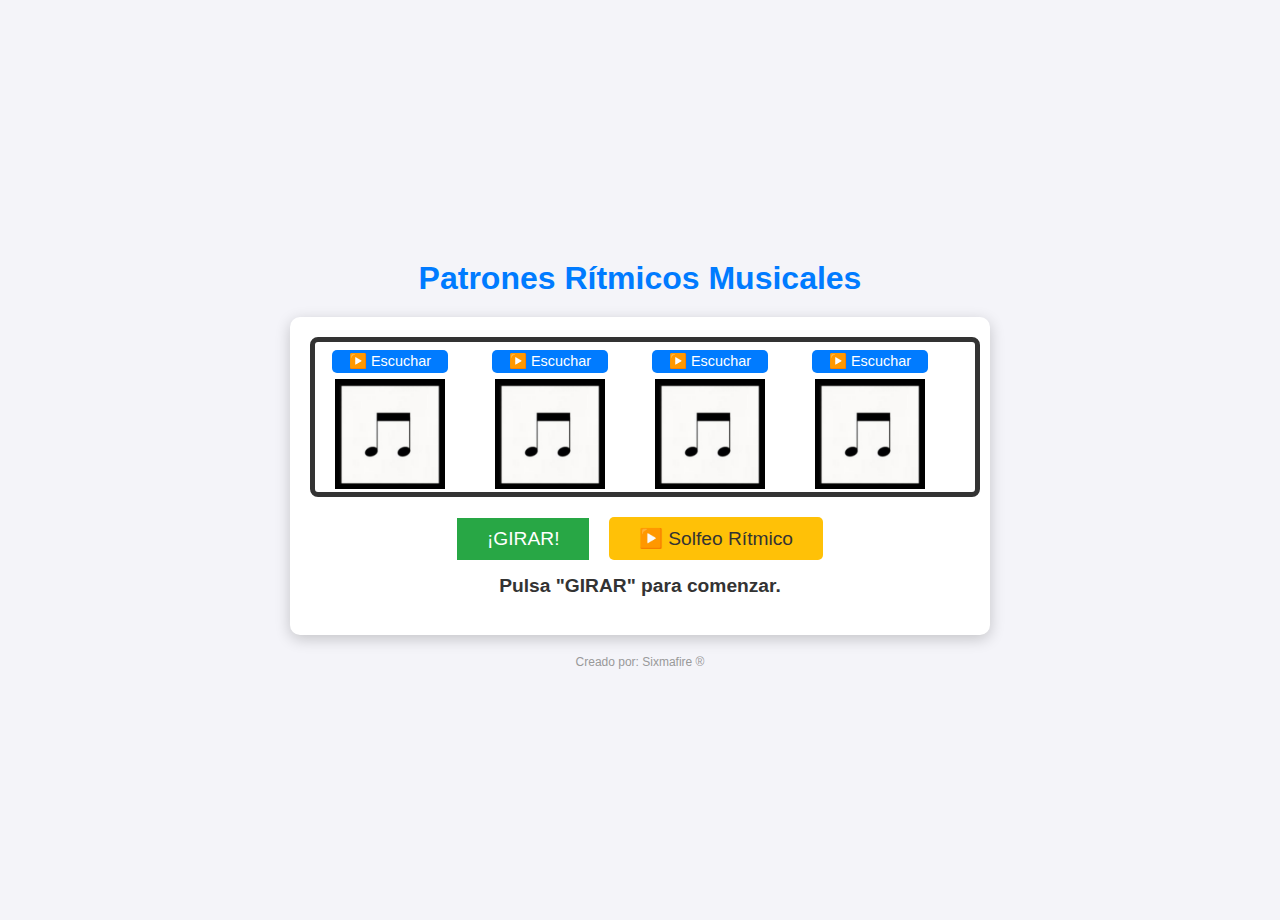
<file: index.html>
<!DOCTYPE html>
<html lang="es">
<head>
    <meta charset="UTF-8">
    <meta name="viewport" content="width=device-width, initial-scale=1.0">
    <title>Juego de Patrones Rítmicos - V 1.0</title>
    
    <style>
        /* ======================================= */
        /* === ESTILOS GENERALES (ESCRITORIO) === */
        /* ======================================= */

        :root {
            --reel-width: 150px; 
            --reel-height: 150px;
            --border-color: #333;
            --spin-duration: 2s;
            --highlight-color: #ffc107; 
        }

        body {
            font-family: Arial, sans-serif;
            display: flex;
            flex-direction: column;
            align-items: center;
            justify-content: center; 
            min-height: 100vh;
            background-color: #f4f4f9;
            margin: 0;
            padding: 10px 0; 
            overflow-x: hidden; /* Evita cualquier deslizamiento horizontal del cuerpo */
        }

        h1 {
            color: #007bff;
            margin-bottom: 20px;
        }

        /* --- Contenedor Principal (Slot) --- */
        .slot-container {
            background: #fff;
            padding: 20px;
            border-radius: 10px;
            box-shadow: 0 4px 15px rgba(0, 0, 0, 0.2);
            text-align: center;
            margin-bottom: 10px; 
            width: calc((var(--reel-width) * 4) + 60px); /* Ancho fijo para escritorio */
        }

        .slot-window {
            display: flex; /* Horizontal siempre */
            gap: 10px;
            border: 5px solid var(--border-color);
            border-radius: 8px;
            overflow: hidden; 
            margin-bottom: 20px;
            width: 100%; 
            padding: 0;
        }

        /* --- Rueda Individual (Reel) --- */
        .reel {
            width: var(--reel-width);
            height: var(--reel-height);
            border: 3px solid transparent; 
            box-sizing: border-box;
            flex-shrink: 0; 
            display: flex;
            flex-direction: column; /* Vertical en escritorio */
            justify-content: space-between;
        }
        
        /* Resto de estilos (highlight, botones, firma) se mantienen igual */
        
        .reel.highlight {
            border-color: var(--highlight-color);
            box-shadow: 0 0 10px var(--highlight-color);
        }

        .reel img {
            width: 100%;
            height: calc(var(--reel-height) - 40px); 
            display: block;
            object-fit: contain;
        }

        .play-pattern-button {
            background-color: #007bff;
            color: white;
            border: none;
            border-radius: 5px;
            padding: 3px 0; 
            font-size: 0.9em;
            cursor: pointer;
            margin: 5px auto;
            display: block;
            width: 80%;
        }

        #spin-button {
            padding: 10px 30px;
            font-size: 1.2em;
            background-color: #28a745;
            color: white;
            border: none;
            border-radius: 5-px;
            cursor: pointer;
            transition: background-color 0.2s;
            margin-right: 15px; 
        }
        
        #play-all-button {
            padding: 10px 30px;
            font-size: 1.2em;
            background-color: #ffc107;
            color: #333;
            border: none;
            border-radius: 5px;
            cursor: pointer;
            transition: background-color 0.2s;
        }

        #message {
            margin-top: 15px;
            font-size: 1.2em;
            font-weight: bold;
            color: var(--border-color);
            min-height: 40px; 
        }

        .footer-signature {
            font-size: 0.75em; 
            color: #999; 
            text-align: center;
            width: 100%;
            margin-top: 10px; 
            padding: 0; 
        }


        /* ======================================= */
        /* === ADAPTACIÓN A MÓVILES (HORIZONTAL FORZADO) === */
        /* ======================================= */
        @media (max-width: 600px) {
            
            /* 🛑 1. REDEFINIR TAMAÑOS EN FUNCIÓN DEL ANCHO DE LA PANTALLA (vw) */
            /* El 90% del ancho (90vw) se divide entre las 4 ruedas y los 3 espacios de 5px */
            :root {
                --reel-width: 20vw; /* Cada rueda ~20% del ancho de la vista */
                --reel-height: 20vw; /* Mantenemos cuadrado para mejor visualización */
                --gap: 1.5vw; /* Separación pequeña entre ruedas */
            }
            
            /* 🛑 2. CONTENEDOR PRINCIPAL: Usamos vw para que se ajuste perfectamente */
            .slot-container {
                padding: 10px;
                /* El ancho será 4 * 20vw + 3 * 1.5vw + padding(aprox 4vw) = ~87.5vw. Se ajusta */
                width: 95vw; 
                box-sizing: border-box; 
            }
            
            /* 🛑 3. CONTENEDOR DE RUEDAS: Aseguramos la alineación horizontal y ajustamos el gap */
            .slot-window {
                gap: var(--gap); /* Gap más pequeño */
                width: 100%; 
                border-width: 3px;
                margin-bottom: 15px;
            }

            /* 🛑 4. RUEDAS INDIVIDUALES: Ajuste de tamaño y elementos */
            .reel {
                width: var(--reel-width); 
                height: var(--reel-height);
                border-width: 2px;
                display: flex;
                flex-direction: column; /* Volvemos a la vista vertical interna de escritorio */
                justify-content: space-between;
                padding: 0; 
            }
            
            /* Ajuste del botón para que no desborde la rueda pequeña */
            .play-pattern-button {
                width: 90%; 
                padding: 1px 0;
                font-size: 0.6em; /* Muy pequeña la fuente */
                margin: 2px auto;
            }

            /* Ajuste de la imagen para que quepa */
            .reel img {
                height: calc(var(--reel-height) - 15px); /* Restamos el espacio del botón */
            }
            
            /* Ajuste de botones y mensaje para que se vean bien */
            #spin-button, #play-all-button {
                padding: 6px 10px;
                font-size: 0.9em;
            }

            #message {
                font-size: 0.9em;
            }
        }
    </style>
</head>
<body>

    <h1>Patrones Rítmicos Musicales</h1>
    
    <div class="slot-container">
        <div class="slot-window">
            <div class="reel" id="reel-1"></div>
            <div class="reel" id="reel-2"></div>
            <div class="reel" id="reel-3"></div>
            <div class="reel" id="reel-4"></div>
        </div>
        
        <button id="spin-button">¡GIRAR!</button>
        <button id="play-all-button">▶️ Solfeo Rítmico</button>
        
        <div id="message">Pulsa "GIRAR" para comenzar.</div>
    </div>
    
    <p class="footer-signature">Creado por: Sixmafire &reg;</p>

    <script>
        /* ============================================== */
        /* === LÓGICA JAVASCRIPT (SOLFEO Y METRÓNOMO) === */
        /* ============================================== */
        document.addEventListener('DOMContentLoaded', () => {
            const reels = [
                document.getElementById('reel-1'),
                document.getElementById('reel-2'),
                document.getElementById('reel-3'),
                document.getElementById('reel-4')
            ];
            const spinButton = document.getElementById('spin-button');
            const playAllButton = document.getElementById('play-all-button');
            const messageDisplay = document.getElementById('message');
            
            // --- CONSTANTES DE TEMPO ---
            const TEMPO_MS = 750; 
            const COUNTDOWN_BEATS = 4;

            const patterns = [
                '00.png', '01.png', '02.png', '03.png', '04.png', 
                '05.png', '06.png', '07.png', '08.png'  
            ];
            
            const patternNames = [
                'Negra', 'Dos Corcheas', 'Corchea y Dos Semicorcheas', 'Blanca', 
                'Negra con Puntillo', 'Tresillo de Corcheas', 'Silencio de Negra', 
                'Cuatro Semicorcheas', 'Galopa' 
            ];
            
            // MAPEO DE SONIDOS
            const soundsMap = {
                0: new Audio('sounds/s_00.mp3'), 1: new Audio('sounds/s_01.mp3'), 
                2: new Audio('sounds/s_02.mp3'), 3: new Audio('sounds/s_03.mp3'), 
                4: new Audio('sounds/s_04.mp3'), 5: new Audio('sounds/s_05.mp3'), 
                6: new Audio('sounds/s_06.mp3'), 7: new Audio('sounds/s_07.mp3'), 
                8: new Audio('sounds/s_08.mp3'), 
            };
            const patternSounds = Object.values(soundsMap); 
            
            const metronomeTic = new Audio('sounds/metronome.mp3'); 


            // La altura real de la imagen en píxeles debe ser conocida para la animación de giro.
            // Para asegurar la compatibilidad con el nuevo tamaño relativo (vw), 
            // la lógica de spin usará la altura de la primera imagen al inicio (aunque sea un estimado).
            const IMAGE_HEIGHT = 150; 
            const SPIN_COUNT = 30; 
            const TOTAL_ITEMS = patterns.length; 
            const SPIN_DURATION_MS = 2000; 
            
            let currentWinningIndexes = [0, 0, 0, 0]; 

            
            // --- FUNCIONES DE AUDIO Y VISTA ---

            function playPatternSound(patternIndex) {
                patternSounds.forEach(sound => {
                    if (!sound.paused) {
                        sound.pause();
                        sound.currentTime = 0;
                    }
                });

                const sound = soundsMap[patternIndex];
                if (sound) {
                    sound.currentTime = 0; 
                    sound.play().catch(e => console.error("Error al reproducir el sonido:", e)); 
                }
            }
            
            function playTic() {
                metronomeTic.currentTime = 0;
                metronomeTic.play().catch(e => console.error("Error al reproducir el tic:", e));
            }

            function highlightReel(reelElement, duration) {
                reelElement.classList.add('highlight');
                setTimeout(() => {
                    reelElement.classList.remove('highlight');
                }, duration);
            }
            
            function initializeReel(reelElement) {
                reelElement.innerHTML = ''; 
                for (let i = 0; i < TOTAL_ITEMS * 5; i++) {
                    const index = i % TOTAL_ITEMS;
                    const img = document.createElement('img');
                    img.src = patterns[index];
                    img.alt = patternNames[index]; 
                    img.dataset.patternIndex = index;
                    reelElement.appendChild(img);
                }
                
                // Usamos la altura computada para el cálculo de la animación.
                // Es crucial que esta medida se mantenga constante durante el giro.
                const computedReelHeight = reelElement.offsetHeight;
                const computedImageHeight = computedReelHeight - (40 * (computedReelHeight / IMAGE_HEIGHT)); // Ajuste proporcional
                
                const initialPosition = -((TOTAL_ITEMS * computedImageHeight) + (computedReelHeight - computedImageHeight));
                
                reelElement.style.transition = 'none'; 
                reelElement.style.transform = `translateY(${initialPosition}px)`;
            }

            function createFinalView(reel, index, patternIndex) {
                reel.innerHTML = ''; 
                
                const playButton = document.createElement('button');
                playButton.textContent = '▶️ Escuchar'; 
                playButton.className = 'play-pattern-button'; 
                playButton.addEventListener('click', () => {
                    playPatternSound(patternIndex);
                });

                const img = document.createElement('img');
                img.src = patterns[patternIndex];
                img.alt = patternNames[patternIndex]; 
                img.id = `result-reel${index}-${patternIndex}`; 
                img.dataset.patternIndex = patternIndex; 

                reel.appendChild(playButton);
                reel.appendChild(img);
                
                reel.style.transition = 'none'; 
                reel.style.transform = `translateY(0px)`;
            }

            function spinReel(reelIndex) {
                return new Promise((resolve) => {
                    const reel = reels[reelIndex];
                    const winningIndex = Math.floor(Math.random() * TOTAL_ITEMS);

                    // Recalcular la altura de la imagen en tiempo real para la animación
                    const computedReelHeight = reel.offsetHeight;
                    const computedImageHeight = reel.querySelector('img') ? reel.querySelector('img').offsetHeight : IMAGE_HEIGHT;

                    // Posición final basada en la altura computada para mantener la proporción de la animación.
                    const finalPosition = -((SPIN_COUNT * computedImageHeight) + (winningIndex * computedImageHeight));

                    reel.style.transition = `transform ${SPIN_DURATION_MS / 1000}s ease-out`;
                    reel.style.transform = `translateY(${finalPosition}px)`;

                    setTimeout(() => {
                        resolve(winningIndex); 
                    }, SPIN_DURATION_MS); 
                });
            }


            // (Las funciones de solfeo y control de eventos se mantienen iguales)
            async function startSequentialPlay() {
                spinButton.disabled = true;
                playAllButton.disabled = true;

                for (let i = COUNTDOWN_BEATS; i > 0; i--) {
                    messageDisplay.innerHTML = `🎵 **Contando... ${i}**`;
                    playTic(); 
                    await new Promise(r => setTimeout(r, TEMPO_MS));
                }
                
                messageDisplay.innerHTML = "🎶 **¡Solfeo Rítmico!**";
                
                for (let i = 0; i < currentWinningIndexes.length; i++) {
                    const patternIndex = currentWinningIndexes[i];
                    const reelElement = reels[i];

                    playTic(); 
                    highlightReel(reelElement, TEMPO_MS); 
                    playPatternSound(patternIndex); 

                    await new Promise(r => setTimeout(r, TEMPO_MS));
                }

                const finalSources = currentWinningIndexes.map(index => patterns[index]);
                //messageDisplay.innerHTML = `¡Stop! Sources: <br> **${finalSources.join(' | ')}**`;
                messageDisplay.innerHTML = `¡Stop!`;
                spinButton.disabled = false;
                playAllButton.disabled = false;
            }

            async function startSpin() {
                spinButton.disabled = true;
                playAllButton.disabled = true;
                messageDisplay.textContent = '¡Girando...! 🥁';

                reels.forEach(initializeReel); 
                await new Promise(r => setTimeout(r, 50)); 
                
                const winningPatternIndexes = await Promise.all([
                    spinReel(0), spinReel(1), spinReel(2), spinReel(3)
                ]);
                
                currentWinningIndexes = winningPatternIndexes;
                
                const finalSources = currentWinningIndexes.map(index => patterns[index]);
                const sourcesString = finalSources.join(' | ');
                messageDisplay.innerHTML = `¡Stop! Sources: <br> **${sourcesString}**`;
                
                currentWinningIndexes.forEach((patternIndex, index) => {
                    createFinalView(reels[index], index, patternIndex);
                });
                
                spinButton.disabled = false;
                playAllButton.disabled = false;
            }

            // --- LISTENERS ---
            spinButton.addEventListener('click', startSpin);
            playAllButton.addEventListener('click', startSequentialPlay);

            // Inicialización
            reels.forEach((reel, index) => {
                createFinalView(reel, index, 0); 
            });
            currentWinningIndexes = [0, 0, 0, 0];
        });
    </script>
</body>
</html>
</file>
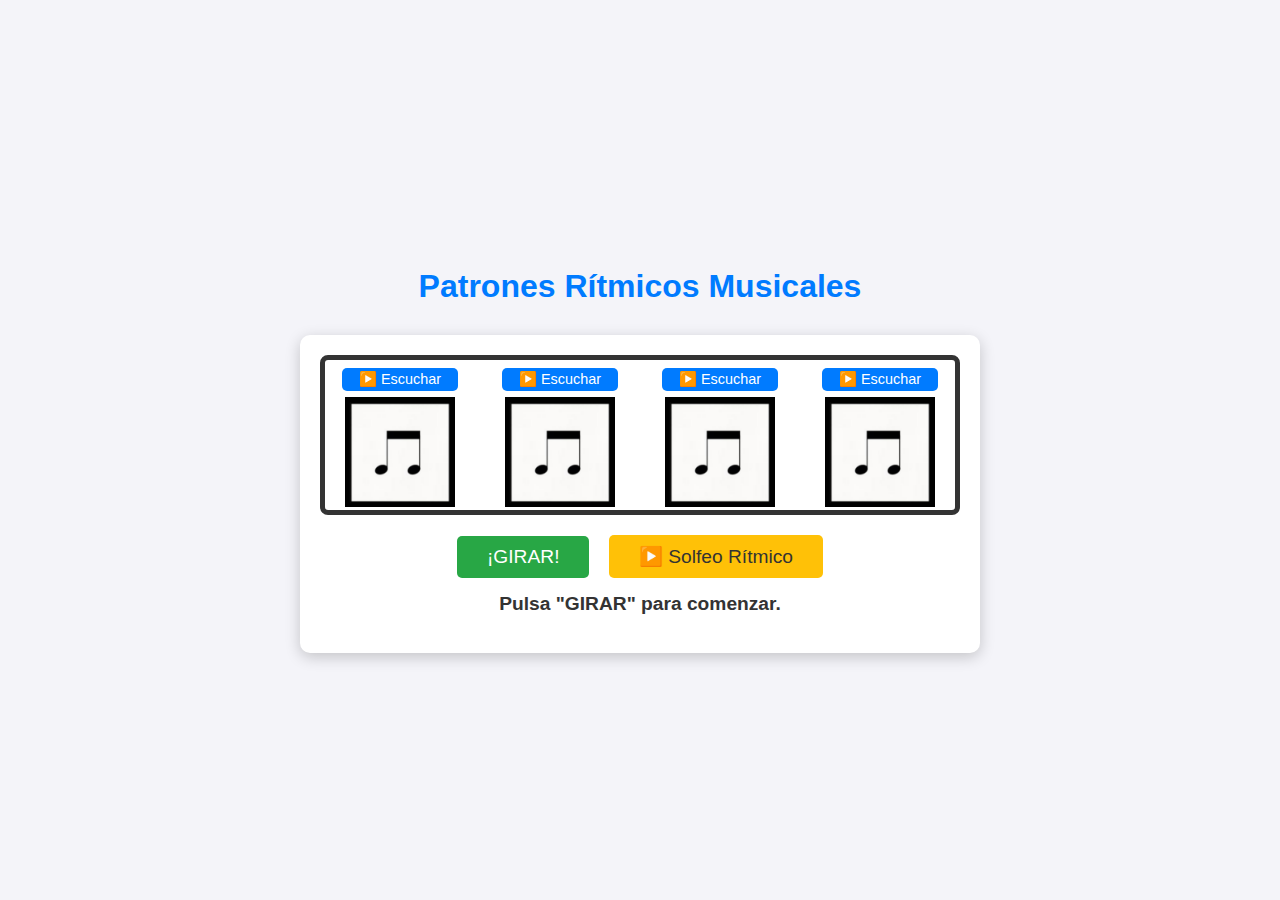
<file: Music.html>
<!DOCTYPE html>
<html lang="es">
<head>
    <meta charset="UTF-8">
    <meta name="viewport" content="width=device-width, initial-scale=1.0">
    <title>Juego de Patrones Rítmicos - Metrónomo Continuo</title>
    
    <style>
        /* ======================================= */
        /* === ESTILOS CSS === */
        /* ======================================= */

        :root {
            --reel-width: 150px; 
            --reel-height: 150px;
            --border-color: #333;
            --spin-duration: 2s;
            --highlight-color: #ffc107; 
        }

        body {
            font-family: Arial, sans-serif;
            display: flex;
            flex-direction: column;
            align-items: center;
            justify-content: center;
            min-height: 100vh;
            background-color: #f4f4f9;
            margin: 0;
        }

        h1 {
            color: #007bff;
            margin-bottom: 30px;
        }

        /* --- Contenedor Principal (Slot) --- */
        .slot-container {
            background: #fff;
            padding: 20px;
            border-radius: 10px;
            box-shadow: 0 4px 15px rgba(0, 0, 0, 0.2);
            text-align: center;
        }

        .slot-window {
            display: flex;
            gap: 10px;
            border: 5px solid var(--border-color);
            border-radius: 8px;
            overflow: hidden; 
            margin-bottom: 20px;
            width: calc((var(--reel-width) * 4) + 30px);
        }

        /* --- Rueda Individual (Reel) --- */
        .reel {
            width: var(--reel-width);
            height: var(--reel-height);
            transform: translateY(0);
            transition: transform var(--spin-duration) ease-out;
            border: 3px solid transparent; 
            box-sizing: border-box;
            display: flex;
            flex-direction: column; 
            justify-content: space-between; 
        }

        .reel.highlight {
            border-color: var(--highlight-color);
            box-shadow: 0 0 10px var(--highlight-color);
        }

        .reel img {
            width: 100%;
            height: calc(var(--reel-height) - 40px); 
            display: block;
            object-fit: contain;
        }

        /* --- Botones --- */
        .play-pattern-button {
            background-color: #007bff;
            color: white;
            border: none;
            border-radius: 5px;
            padding: 3px 0; 
            font-size: 0.9em;
            cursor: pointer;
            margin: 5px auto;
            display: block;
            width: 80%;
        }

        #spin-button {
            padding: 10px 30px;
            font-size: 1.2em;
            background-color: #28a745;
            color: white;
            border: none;
            border-radius: 5px;
            cursor: pointer;
            transition: background-color 0.2s;
            margin-right: 15px; 
        }
        
        #play-all-button {
            padding: 10px 30px;
            font-size: 1.2em;
            background-color: #ffc107;
            color: #333;
            border: none;
            border-radius: 5px;
            cursor: pointer;
            transition: background-color 0.2s;
        }

        #spin-button:hover:not(:disabled) { background-color: #1e7e34; }
        #play-all-button:hover:not(:disabled) { background-color: #e0a800; }
        #spin-button:disabled, #play-all-button:disabled { background-color: #6c757d; cursor: not-allowed; }

        #message {
            margin-top: 15px;
            font-size: 1.2em;
            font-weight: bold;
            color: var(--border-color);
            min-height: 40px; 
        }

        /* --- Adaptación para Móviles --- */
        @media (max-width: 600px) {
            :root {
                --reel-width: 80px;
                --reel-height: 80px;
            }
            .slot-window {
                gap: 5px;
                width: calc((var(--reel-width) * 4) + 15px);
            }
            #spin-button, #play-all-button {
                padding: 8px 15px;
                font-size: 1em;
            }
        }
    </style>
</head>
<body>

    <h1>Patrones Rítmicos Musicales</h1>
    
    <div class="slot-container">
        <div class="slot-window">
            <div class="reel" id="reel-1"></div>
            <div class="reel" id="reel-2"></div>
            <div class="reel" id="reel-3"></div>
            <div class="reel" id="reel-4"></div>
        </div>
        
        <button id="spin-button">¡GIRAR!</button>
        <button id="play-all-button">▶️ Solfeo Rítmico</button>
        
        <div id="message">Pulsa "GIRAR" para comenzar.</div>
    </div>

    <script>
        /* ============================================== */
        /* === LÓGICA JAVASCRIPT (SOLFEO Y METRÓNOMO) === */
        /* ============================================== */
        document.addEventListener('DOMContentLoaded', () => {
            const reels = [
                document.getElementById('reel-1'),
                document.getElementById('reel-2'),
                document.getElementById('reel-3'),
                document.getElementById('reel-4')
            ];
            const spinButton = document.getElementById('spin-button');
            const playAllButton = document.getElementById('play-all-button');
            const messageDisplay = document.getElementById('message');
            
            // --- CONSTANTES DE TEMPO ---
            // 80 BPM = 750ms por negra
            const TEMPO_MS = 750; 
            const COUNTDOWN_BEATS = 4;

            const patterns = [
                '00.png', '01.png', '02.png', '03.png', '04.png', 
                '05.png', '06.png', '07.png', '08.png'  
            ];
            
            const patternNames = [
                'Negra', 'Dos Corcheas', 'Corchea y Dos Semicorcheas', 'Blanca', 
                'Negra con Puntillo', 'Tresillo de Corcheas', 'Silencio de Negra', 
                'Cuatro Semicorcheas', 'Galopa' 
            ];
            
            // MAPEO DE SONIDOS
            const soundsMap = {
                0: new Audio('sounds/s_00.mp3'), 1: new Audio('sounds/s_01.mp3'), 
                2: new Audio('sounds/s_02.mp3'), 3: new Audio('sounds/s_03.mp3'), 
                4: new Audio('sounds/s_04.mp3'), 5: new Audio('sounds/s_05.mp3'), 
                6: new Audio('sounds/s_06.mp3'), 7: new Audio('sounds/s_07.mp3'), 
                8: new Audio('sounds/s_08.mp3'), 
            };
            const patternSounds = Object.values(soundsMap); 
            
            // Sonido de Metrónomo "Tic" (Debe ser un sonido corto y seco)
            // ⚠️ Asegúrate de que este archivo exista en tu carpeta 'sounds/'
            const metronomeTic = new Audio('sounds/metronome.mp3'); 


            const IMAGE_HEIGHT = 150; 
            const SPIN_COUNT = 30; 
            const TOTAL_ITEMS = patterns.length; 
            const SPIN_DURATION_MS = 2000; 
            
            let currentWinningIndexes = [0, 0, 0, 0]; 

            
            // --- FUNCIONES DE AUDIO Y VISTA ---

            /**
             * Reproduce un sonido de Patrón Rítmico. Solo detiene OTROS sonidos de patrón.
             */
            function playPatternSound(patternIndex) {
                // 1. Detener y reiniciar solo los sonidos de patrones rítmicos para evitar superposición.
                patternSounds.forEach(sound => {
                    if (!sound.paused) {
                        sound.pause();
                        sound.currentTime = 0;
                    }
                });

                // 2. Reproducir el sonido seleccionado
                const sound = soundsMap[patternIndex];
                if (sound) {
                    sound.currentTime = 0; 
                    sound.play().catch(e => console.error("Error al reproducir el sonido:", e)); 
                }
            }
            
            /**
             * Reproduce el sonido Metrónomo "Tic"
             */
            function playTic() {
                // 🛑 No detenemos el metrónomo aquí, solo lo reiniciamos para el siguiente tic.
                metronomeTic.currentTime = 0;
                metronomeTic.play().catch(e => console.error("Error al reproducir el tic:", e));
            }

            function highlightReel(reelElement, duration) {
                reelElement.classList.add('highlight');
                setTimeout(() => {
                    reelElement.classList.remove('highlight');
                }, duration);
            }
            
            function initializeReel(reelElement) {
                reelElement.innerHTML = ''; 
                for (let i = 0; i < TOTAL_ITEMS * 5; i++) {
                    const index = i % TOTAL_ITEMS;
                    const img = document.createElement('img');
                    img.src = patterns[index];
                    img.alt = patternNames[index]; 
                    img.dataset.patternIndex = index;
                    reelElement.appendChild(img);
                }
                const initialPosition = -(TOTAL_ITEMS * IMAGE_HEIGHT); 
                reelElement.style.transition = 'none'; 
                reelElement.style.transform = `translateY(${initialPosition}px)`;
            }

            function createFinalView(reel, index, patternIndex) {
                reel.innerHTML = ''; 
                
                const playButton = document.createElement('button');
                playButton.textContent = '▶️ Escuchar'; 
                playButton.className = 'play-pattern-button'; 
                playButton.addEventListener('click', () => {
                    playPatternSound(patternIndex);
                });

                const img = document.createElement('img');
                img.src = patterns[patternIndex];
                img.alt = patternNames[patternIndex]; 
                img.id = `result-reel${index}-${patternIndex}`; 
                img.dataset.patternIndex = patternIndex; 

                reel.appendChild(playButton);
                reel.appendChild(img);
                
                reel.style.transition = 'none'; 
                reel.style.transform = `translateY(0px)`;
            }

            function spinReel(reelIndex) {
                return new Promise((resolve) => {
                    const reel = reels[reelIndex];
                    const winningIndex = Math.floor(Math.random() * TOTAL_ITEMS);
                    const finalPosition = -((SPIN_COUNT * IMAGE_HEIGHT) + (winningIndex * IMAGE_HEIGHT));

                    reel.style.transition = `transform ${SPIN_DURATION_MS / 1000}s ease-out`;
                    reel.style.transform = `translateY(${finalPosition}px)`;

                    setTimeout(() => {
                        resolve(winningIndex); 
                    }, SPIN_DURATION_MS); 
                });
            }


            // --- LÓGICA DE SOLFEO RÍTMICO (Ajustada para Metrónomo Continuo) ---

            async function startSequentialPlay() {
                spinButton.disabled = true;
                playAllButton.disabled = true;

                // 1. CUENTA REGRESIVA
                for (let i = COUNTDOWN_BEATS; i > 0; i--) {
                    messageDisplay.innerHTML = `🎵 **Contando... ${i}**`;
                    playTic(); // Tic para el conteo
                    await new Promise(r => setTimeout(r, TEMPO_MS));
                }
                
                // 2. REPRODUCCIÓN SECUENCIAL (SOLFEO)
                messageDisplay.innerHTML = "🎶 **¡Solfeo Rítmico!**";
                
                for (let i = 0; i < currentWinningIndexes.length; i++) {
                    const patternIndex = currentWinningIndexes[i];
                    const reelElement = reels[i];

                    playTic(); // 🛑 Tic justo antes del patrón (metrónomo continuo)
                    highlightReel(reelElement, TEMPO_MS); 
                    playPatternSound(patternIndex); // Suena con el metrónomo

                    await new Promise(r => setTimeout(r, TEMPO_MS));
                }

                const finalSources = currentWinningIndexes.map(index => patterns[index]);
                messageDisplay.innerHTML = `¡Stop! Sources: <br> **${finalSources.join(' | ')}**`;
                
                spinButton.disabled = false;
                playAllButton.disabled = false;
            }


            // --- LÓGICA DE GIRO ---

            async function startSpin() {
                spinButton.disabled = true;
                playAllButton.disabled = true;
                messageDisplay.textContent = '¡Girando...! 🥁';

                reels.forEach(initializeReel); 
                await new Promise(r => setTimeout(r, 50)); 
                
                const winningPatternIndexes = await Promise.all([
                    spinReel(0), spinReel(1), spinReel(2), spinReel(3)
                ]);
                
                currentWinningIndexes = winningPatternIndexes;
                
                const finalSources = currentWinningIndexes.map(index => patterns[index]);
                const sourcesString = finalSources.join(' | ');
                messageDisplay.innerHTML = `¡Stop! Sources: <br> **${sourcesString}**`;
                
                currentWinningIndexes.forEach((patternIndex, index) => {
                    createFinalView(reels[index], index, patternIndex);
                });
                
                spinButton.disabled = false;
                playAllButton.disabled = false;
            }

            // --- LISTENERS ---
            spinButton.addEventListener('click', startSpin);
            playAllButton.addEventListener('click', startSequentialPlay);

            // Inicialización
            reels.forEach((reel, index) => {
                createFinalView(reel, index, 0); 
            });
            currentWinningIndexes = [0, 0, 0, 0];
        });
    </script>
</body>
</html>
</file>
